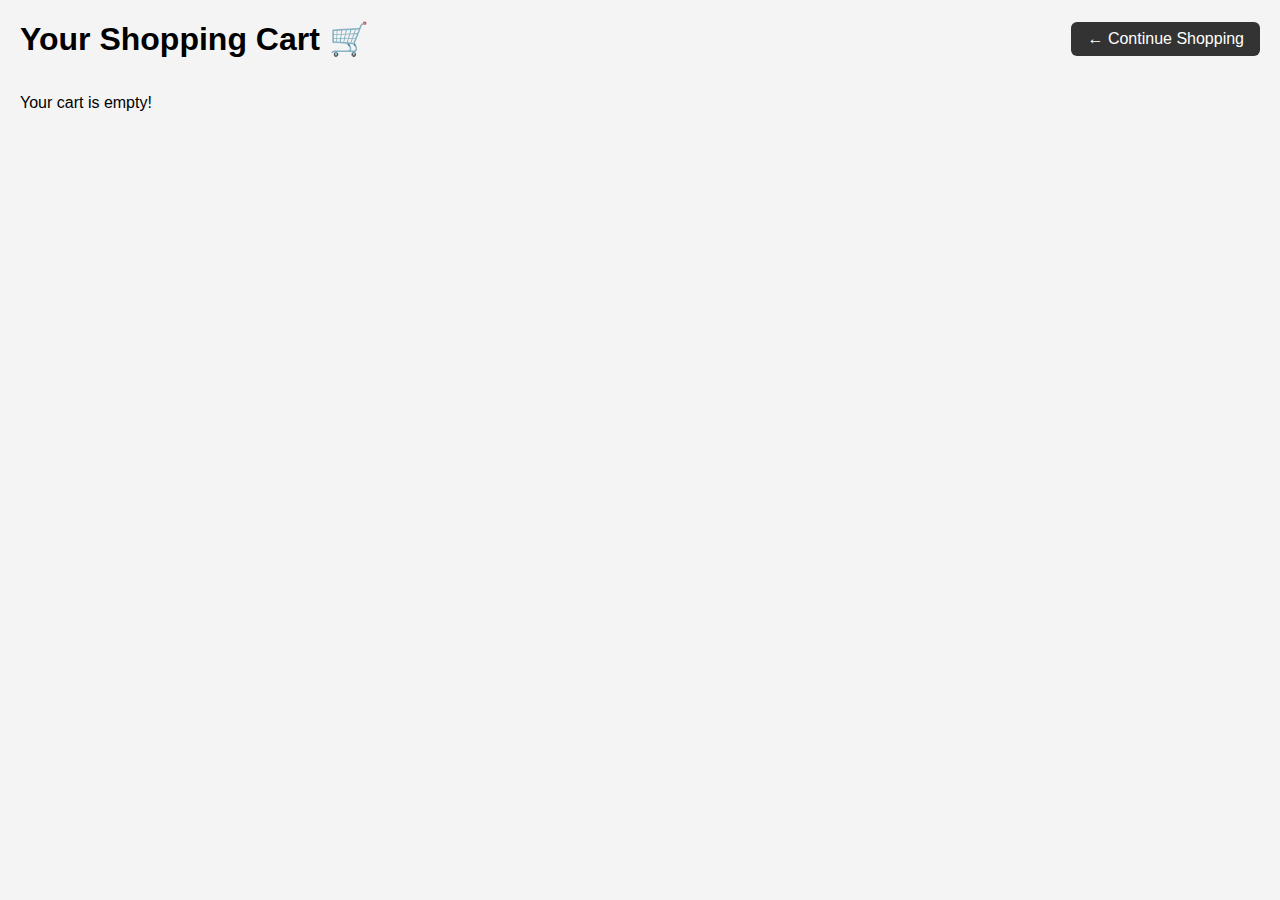
<file: cart.html>
<!DOCTYPE html>
<html lang="en">
<head>
  <meta charset="UTF-8" />
  <meta name="viewport" content="width=device-width, initial-scale=1.0"/>
  <title>Your Cart - Aura Essentials</title>
  <link rel="stylesheet" href="cart.css">
  <link rel="icon" href="Logo.jpg" type="image/png">
</head>
<body>

<header>
  <h1>Your Shopping Cart 🛒</h1>
  <a href="index.html" class="back-btn">← Continue Shopping</a>
</header>

<main>
  <div id="cart-container"></div>
  <div id="cart-summary">
    <h2>Total: Rs. <span id="total-price">0</span></h2>
    <a href="payment.html"><button onclick="checkout()">Proceed to Checkout</button></a>
  </div>
</main>

<script>
  const container = document.getElementById("cart-container");
  const totalSpan = document.getElementById("total-price");

  let cart = JSON.parse(localStorage.getItem("cart")) || [];

  function displayCart() {
    container.innerHTML = "";
    let total = 0;

    if (cart.length === 0) {
      container.innerHTML = "<p>Your cart is empty!</p>";
      document.getElementById("cart-summary").style.display = "none";
      return;
    }

    cart.forEach((item, index) => {
      const price = parseInt(item.price.replace(/[^0-9]/g, ""));
      total += price;

      const itemDiv = document.createElement("div");
      itemDiv.className = "cart-item";
      itemDiv.innerHTML = `
        <img src="${item.image}" alt="${item.title}">
        <div>
          <h3>${item.title}</h3>
          <p>${item.price}</p>
          <button onclick="removeItem(${index})">Remove</button>
        </div>
      `;
      container.appendChild(itemDiv);
    });

    totalSpan.textContent = total;
  }

  function removeItem(index) {
    cart.splice(index, 1);
    localStorage.setItem("cart", JSON.stringify(cart));
    displayCart();
  }

  function checkout() {
    alert("Proceeding to checkout. This can be integrated with payment gateway.");
  }

  displayCart();
</script>

</body>
</html>
</file>
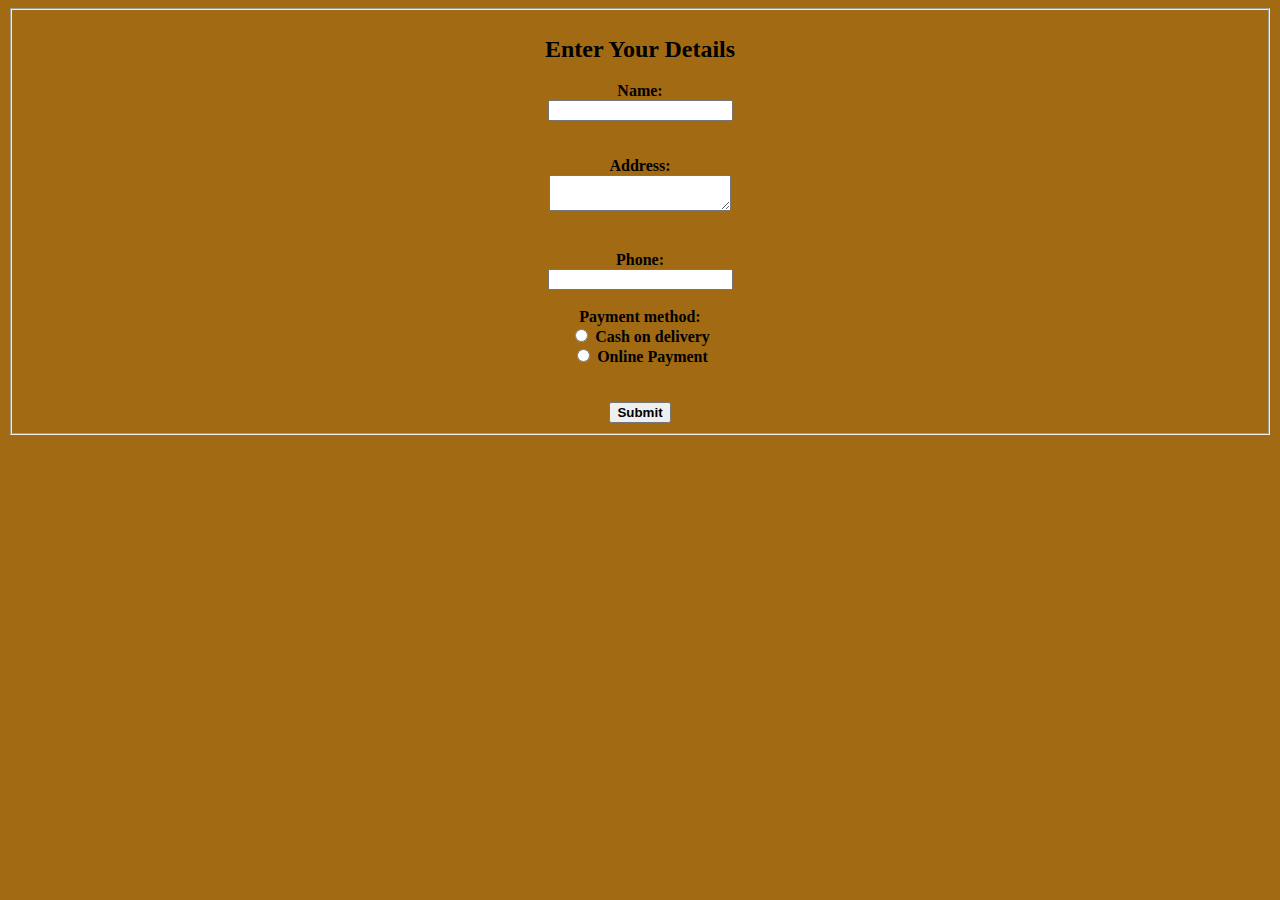
<file: order.html>
<!DOCTYPE html>
<html>
<head>
  <meta charset="UTF-8" />
  <meta name="viewport" content="width=device-width, initial-scale=1.0"/>
  <title>Place Your Order</title>
  <link rel="stylesheet" href="order.css">
</head>
<body>
<fieldset>
 <h2>Enter Your  Details</h2>
  <form action="thankyou.html" method="get">
    <label><b>Name:</label><br>
    <input type="text" required><br><br><br>

    <label>Address:</label><br>
    <textarea required></textarea><br><br><br>

    <label>Phone:</label><br>
    <input type="tel" required><br><br>
    
    <label>Payment method:</label><br>
    <input type="radio" required name="method">
    <label>Cash on delivery</label><br>
    <input type="radio" required name="method">
    <label>Online Payment</label>

    <br><br><br>

    <button type="submit"><b>Submit</button>
  </form>
</fieldset>
</body>
</html>
</file>
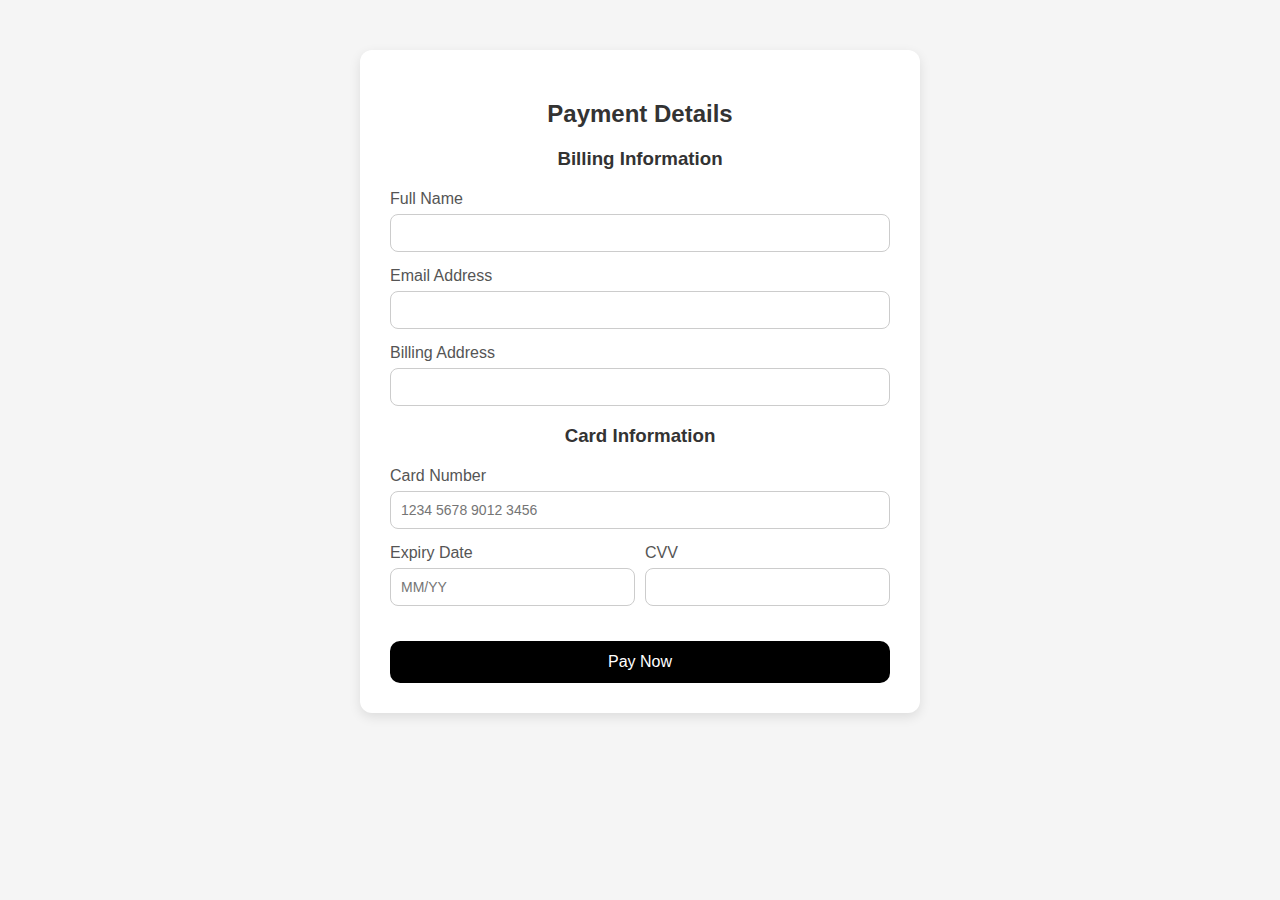
<file: payment.html>
<!DOCTYPE html>
<html lang="en">
<head>
  <meta charset="UTF-8" />
  <meta name="viewport" content="width=device-width, initial-scale=1.0"/>
  <title>Payment - Aura Essentials</title>
  <link rel="icon" href="Logo.jpg" type="image/png">
  <link rel="stylesheet" href="payment.css">
  
</head>
<body>

<div class="container">
  <h2>Payment Details</h2>

  <form id="payment-form" onsubmit="handlePayment(event)">
    <h3>Billing Information</h3>
    <div class="form-group">
      <label for="fullname">Full Name</label>
      <input type="text" id="fullname" required>
    </div>
    <div class="form-group">
      <label for="email">Email Address</label>
      <input type="email" id="email" required>
    </div>
    <div class="form-group">
      <label for="address">Billing Address</label>
      <input type="text" id="address" required>
    </div>

    <h3>Card Information</h3>
    <div class="form-group">
      <label for="cardnumber">Card Number</label>
      <input type="text" id="cardnumber" maxlength="16" placeholder="1234 5678 9012 3456" required>
    </div>
    <div class="form-row">
      <div class="form-group half">
        <label for="expiry">Expiry Date</label>
        <input type="text" id="expiry" placeholder="MM/YY" required>
      </div>
      <div class="form-group half">
        <label for="cvv">CVV</label>
        <input type="text" id="cvv" maxlength="4" required>
      </div>
    </div>

    <button type="submit">Pay Now</button>
  </form>
</div>

<script>
  function handlePayment(e) {
    e.preventDefault();
    alert("Payment successful! Thank you for shopping with Aura Essentials.");
    localStorage.removeItem("cart");
    window.location.href = "index.html";
  }
</script>

</body>
</html>
</file>
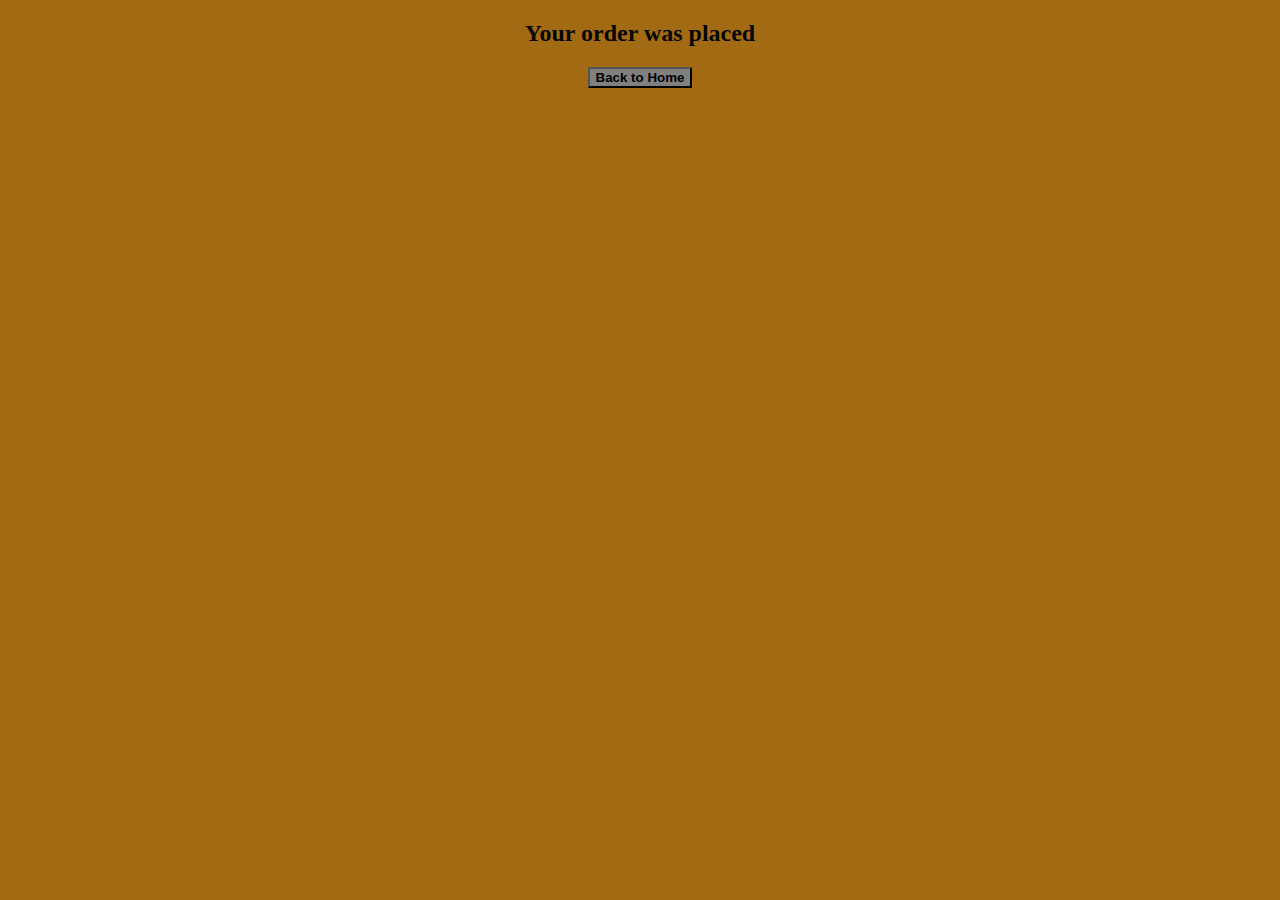
<file: thankyou.html>
<!DOCTYPE html>
<html>
<head>
  <meta charset="UTF-8" />
  <meta name="viewport" content="width=device-width, initial-scale=1.0"/>
  <title>Order Confirmation</title>
<style>
    body{
        text-align: center;
        background-color:  rgb(162, 107, 19);
    }
    button{
        color: black;
        background-color: gray;
    }

</style>
</head>
<body>
  <h2 style="color: rgb(6, 6, 6);">Your order was placed</h2>
  <form action="index.html">
    <button type="submit"><b>Back to Home</b></button>
  </form>
</body>
</html>
</file>
<file: cart.css>
body {
  font-family: 'Segoe UI', sans-serif;
  margin: 0;
  padding: 20px;
  background: #f4f4f4;
}

header {
  display: flex;
  justify-content: space-between;
  align-items: center;
  margin-bottom: 20px;
}

header h1 {
  margin: 0;
}

.back-btn {
  text-decoration: none;
  background: #333;
  color: white;
  padding: 8px 16px;
  border-radius: 6px;
}

#cart-container {
  display: flex;
  flex-direction: column;
  gap: 20px;
}

.cart-item {
  display: flex;
  gap: 20px;
  background: white;
  padding: 15px;
  border-radius: 10px;
  align-items: center;
  box-shadow: 0 2px 8px rgba(0,0,0,0.1);
}

.cart-item img {
  width: 120px;
  border-radius: 10px;
}

.cart-item h3 {
  margin: 0 0 10px;
}

.cart-item p {
  margin: 0 0 10px;
}

.cart-item button {
  background: #ff4d4d;
  border: none;
  padding: 8px 12px;
  color: white;
  border-radius: 6px;
  cursor: pointer;
}

#cart-summary {
  margin-top: 30px;
  text-align: right;
}

#cart-summary h2 {
  margin-bottom: 10px;
}

#cart-summary button {
  background: black;
  color: white;
  padding: 12px 24px;
  border: none;
  border-radius: 10px;
  font-size: 16px;
  cursor: pointer;
}

#cart-summary button:hover {
  background: #333;
}
</file>
<file: order.css>
body{
    background-color:  rgb(162, 107, 19);
}
h2{
    text-align: center;
}
form{
    text-align: center;
}
</file>
<file: payment.css>
body {
  font-family: 'Segoe UI', sans-serif;
  background-color: #f5f5f5;
  margin: 0;
  padding: 0;
}

.container {
  max-width: 500px;
  margin: 50px auto;
  background: white;
  padding: 30px;
  border-radius: 12px;
  box-shadow: 0 4px 12px rgba(0,0,0,0.1);
}

h2, h3 {
  text-align: center;
  margin-bottom: 20px;
  color: #333;
}

.form-group {
  margin-bottom: 15px;
}

label {
  display: block;
  margin-bottom: 6px;
  color: #555;
}

input {
  width: 100%;
  padding: 10px;
  font-size: 14px;
  border: 1px solid #ccc;
  border-radius: 8px;
  box-sizing: border-box;
}

.form-row {
  display: flex;
  gap: 10px;
}

.form-group.half {
  flex: 1;
}

button {
  width: 100%;
  padding: 12px;
  font-size: 16px;
  background-color: #000;
  color: white;
  border: none;
  border-radius: 10px;
  cursor: pointer;
  margin-top: 20px;
}

button:hover {
  background-color: #333;
}
</file>
